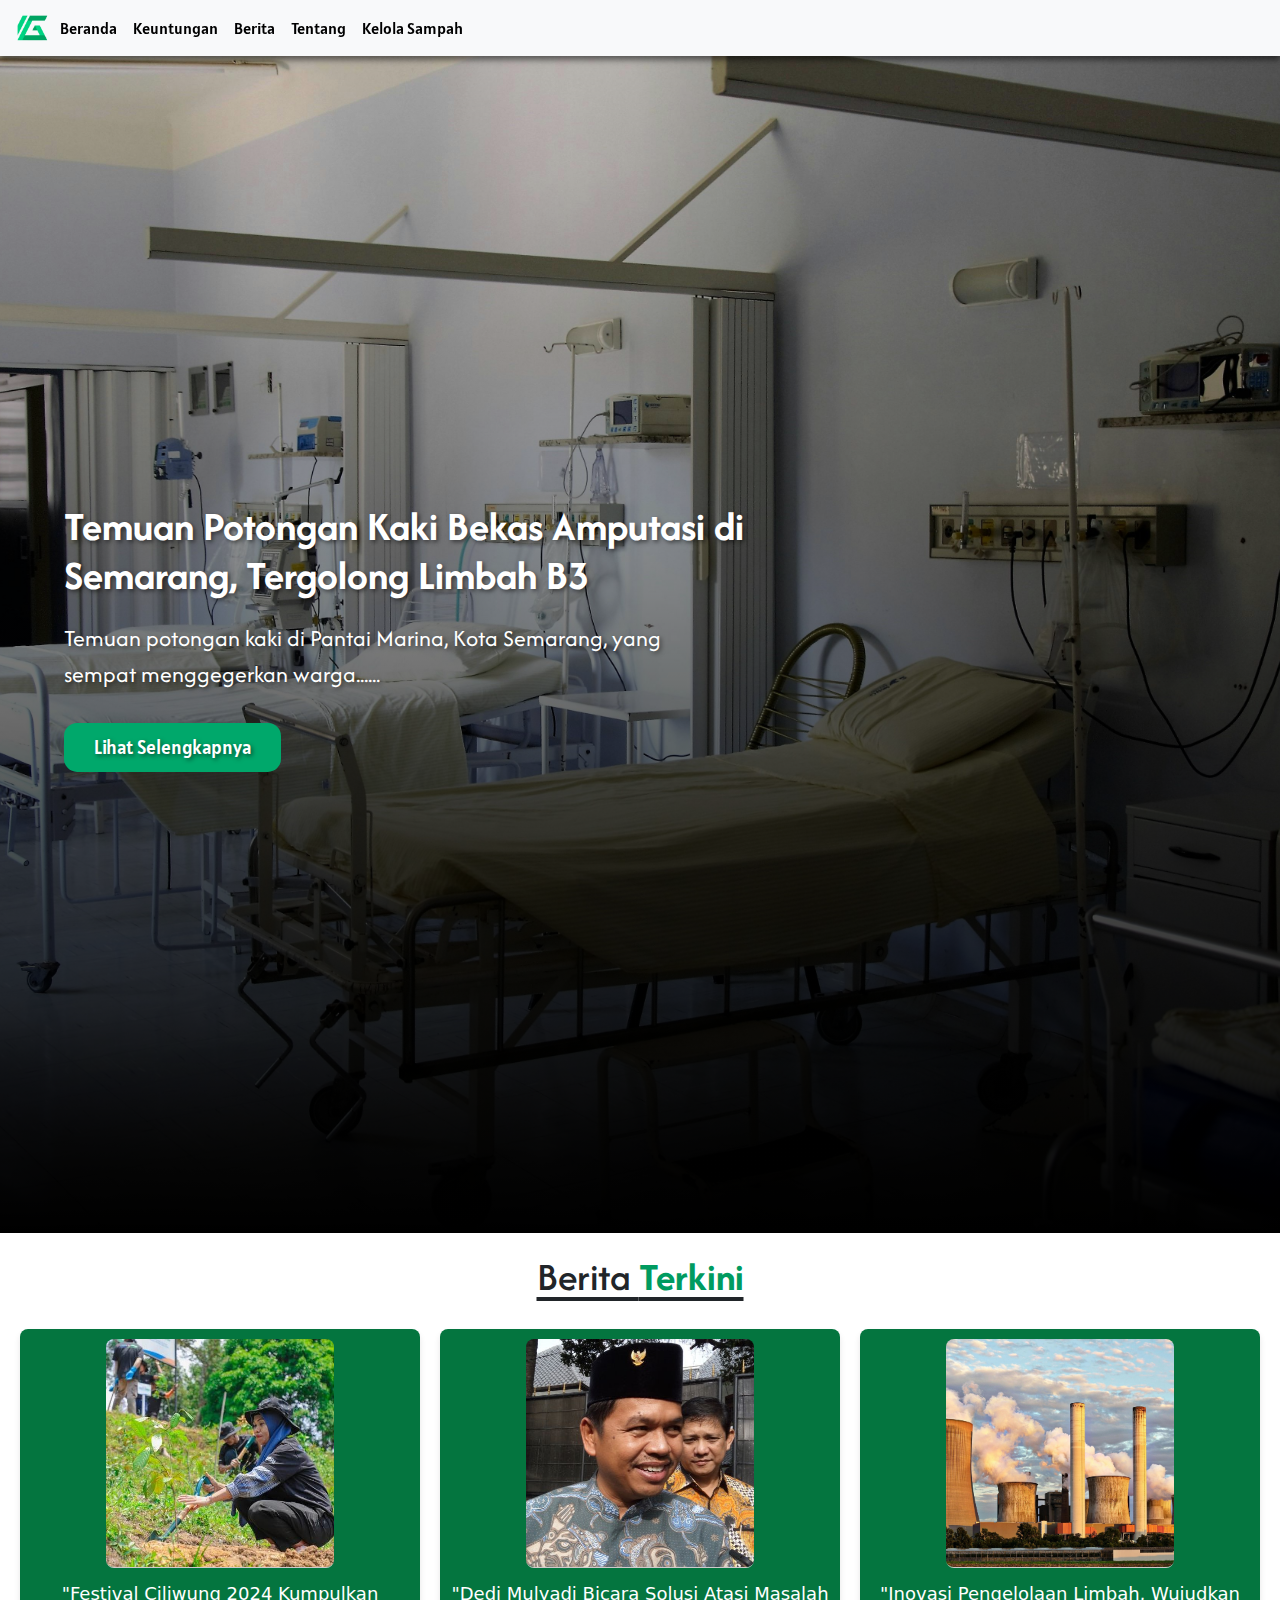
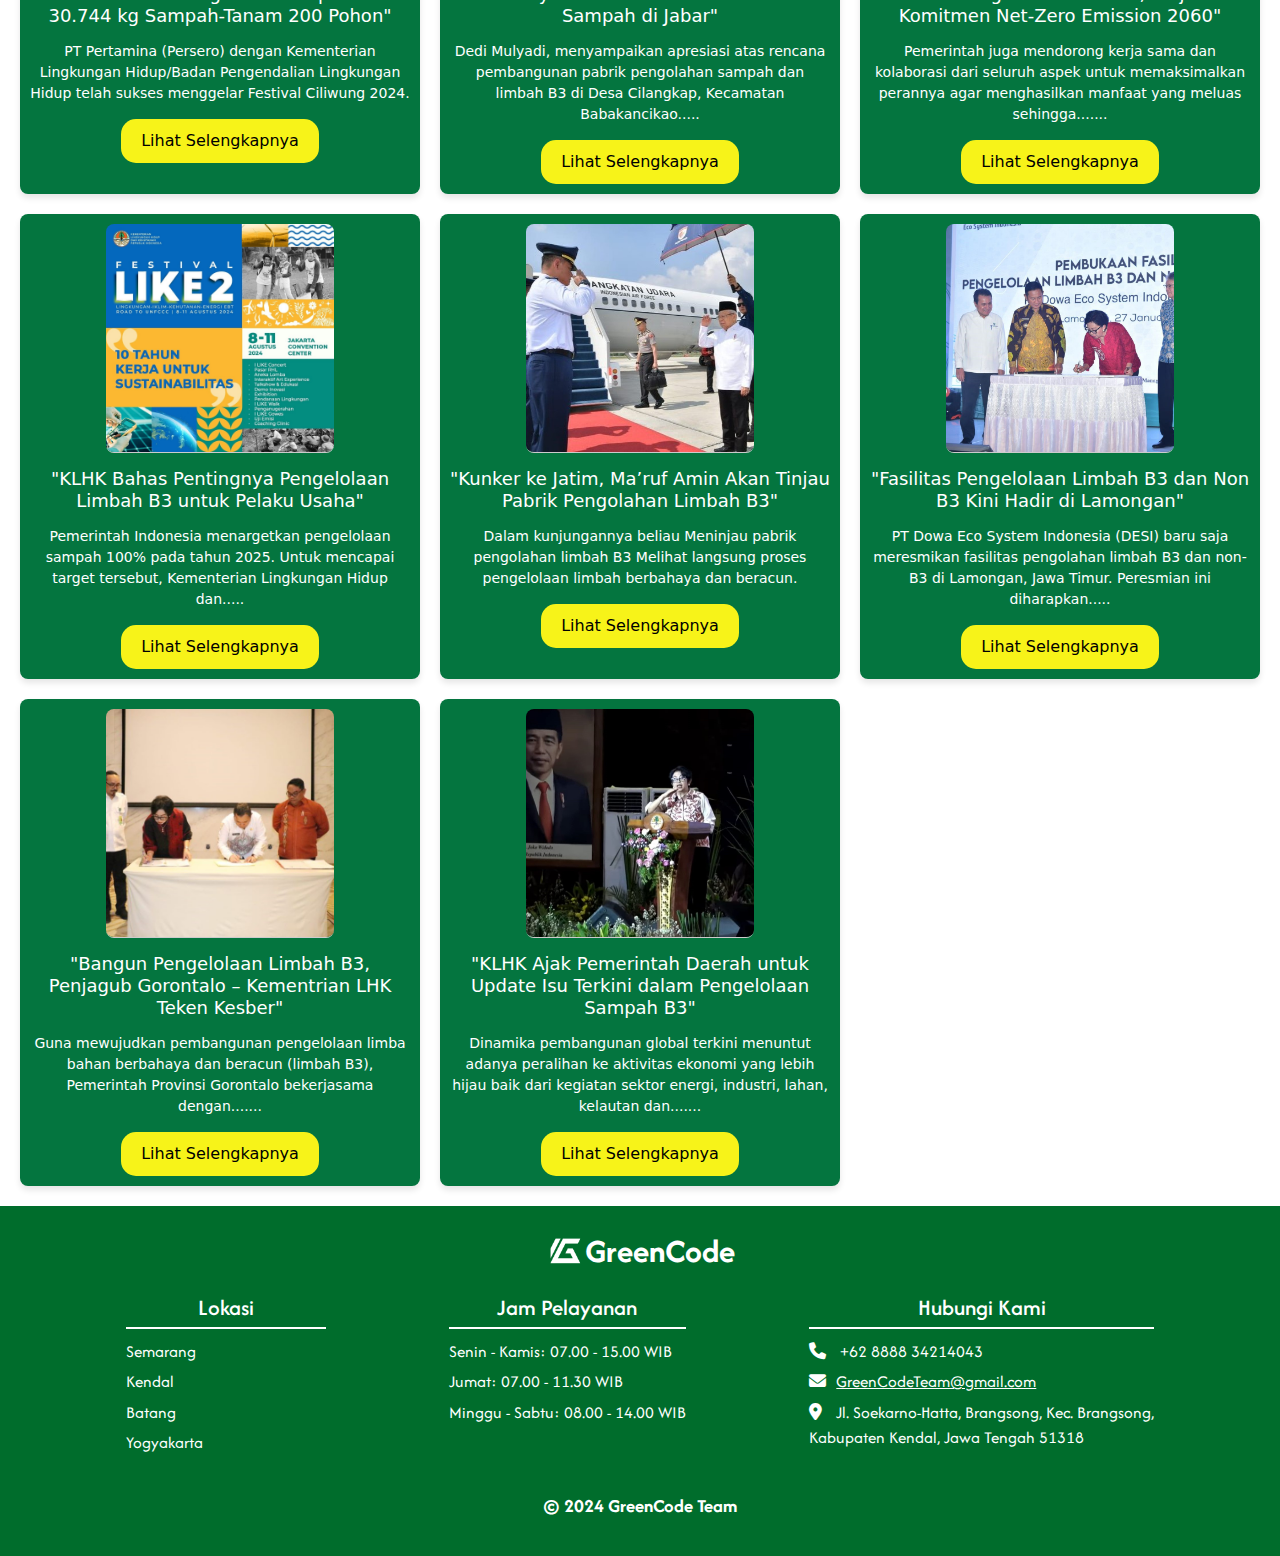
<file: berita.html>
<!DOCTYPE html>
<html lang="en">
<head>
    <meta charset="UTF-8">
    <meta name="viewport" content="width=device-width, initial-scale=1.0">

    <!--Title-->
    <title>GreenCode | Berita </title>

    <!--Connect To CSS-->
    <link rel="stylesheet" href="asset/css/style-berita.css">
    <link rel="stylesheet" href="asset/css/style.css">

    <!--setting icon footer-->
    <link rel="stylesheet" href="https://cdnjs.cloudflare.com/ajax/libs/font-awesome/6.7.2/css/all.min.css" integrity="sha512-Evv84Mr4kqVGRNSgIGL/F/aIDqQb7xQ2vcrdIwxfjThSH8CSR7PBEakCr51Ck+w+/U6swU2Im1vVX0SVk9ABhg==" crossorigin="anonymous" referrerpolicy="no-referrer" />

    <!--Boostrap-->
    <link href="https://cdn.jsdelivr.net/npm/bootstrap@5.3.3/dist/css/bootstrap.min.css" rel="stylesheet">
    <script src="https://cdn.jsdelivr.net/npm/bootstrap@5.3.3/dist/js/bootstrap.bundle.min.js"></script>

    <!--Favicon-->
    <link rel="shortcut icon" href="asset\image\img-logo\Logo.png" type="image/x-icon">
</head>

<style>
  .hero-berita{
        background-image: linear-gradient(to top, rgba(0, 0, 0, 10.0), rgba(0, 0, 0, 0)), url('asset/image/bg-image/hospital.jpg');
    }
</style>
<body>
  <!--Navbar Start-->
  <div class="main-container">
  <section id="berita" class="hero-berita">
  <nav class="navbar navbar-expand-sm bg-light navbar-dark fixed-top">
    <div class="container-fluid">
      <img src="asset\image\img-logo\Logo.png" alt="Avatar Logo" style="width:40px;" class="rounded-pill">
      <button class="navbar-toggler" type="button" data-bs-toggle="collapse" data-bs-target="#collapsibleNavbar">
        <span class="navbar-toggler-icon"></span>
      </button>
      <div class="collapse navbar-collapse" id="collapsibleNavbar">
        <ul class="navbar-nav">
          <li class="nav-item"> <!--Nav Item 1-->
            <a class="nav-link" class="scroll-link" href="index.html#beranda" Style="color: black;">Beranda</a>
          </li>
          <li class="nav-item"> <!--Nav Item 2-->
            <a class="nav-link" class="scroll-link" href="index.html#keuntungan" Style="color: black;">Keuntungan</a>
          </li>
          <li class="nav-item"> <!--Nav Item 3-->
            <a class="nav-link" href="#berita-utama"  Style="color: black;">Berita</a>
          </li>
          <li class="nav-item"> <!--Nav Item 4-->
            <a class="nav-link" href="index.html#about-section" Style="color: black;">Tentang</a>
          </li>
          <li class="nav-item"> <!--Nav Item 5-->
            <a  class="nav-link" href="kelola-sampah.html"  Style="color: black;">Kelola Sampah</a>
          </li>
        </ul>
      </div>
    </div>
  </nav>
      <!--Navbar End-->

      <!--HEAD BERITA-->
        <div class="main-container"></div>
          <div class="content-berita">
        <div data-aos="zoom-in" data-aos-duration="1000"></div>
        <h1>Temuan Potongan Kaki Bekas Amputasi di Semarang, Tergolong Limbah B3</h1>
        <p>Temuan potongan kaki di Pantai Marina, Kota Semarang, yang sempat menggegerkan warga......</p>
        <a href="https://regional.kompas.com/read/2024/07/18/145620378/temuan-potongan-kaki-bekas-amputasi-tergolong-limbah-b3-dinas-kesehatan" target="_blank" class="btn-berita">Lihat Selengkapnya</a>
      </div>  
    </div>                  
          </div>
        </div>
      </div>
    </div>
        </section>

        <section id="berita-utama">
          <div class="main-container">
          <header>
            <div data-aos="fade-down" data-aos-duration="1000">
            <h1>Berita <span class="highlight">Terkini</span></h1>
            </div>
          </header>
          <main class="news-container">
            <!-- BERITA 1 -->
            <div class="news-item">
              <img src="asset\image\img-berita\berita1.jpg" alt="Festival Ciliwung 2024">
              <h2>"Festival Ciliwung 2024 Kumpulkan 30.744 kg Sampah-Tanam 200 Pohon"</h2>
              <p>PT Pertamina (Persero) dengan Kementerian Lingkungan Hidup/Badan Pengendalian Lingkungan Hidup telah sukses menggelar Festival Ciliwung 2024.</p>
              <button style="border-radius: 15px;"  onclick="redirect('https://news.detik.com/berita/d-7696213/festival-ciliwung-2024-kumpulkan-30-744-kg-sampah-tanam-200-pohon')">Lihat Selengkapnya</button>
              <script>
                function redirect(url) {
                  window.open(url, '_blank'); // Membuka URL di tab baru
                }
              </script>
            </div>
            <!-- BERITA 2 -->
            <div class="news-item">
              <img src="asset\image\img-berita\berita2.jpg" alt="Dedi Mulyadi"> <!--GAMBAR BERITA-->
              <h2>"Dedi Mulyadi Bicara Solusi Atasi Masalah Sampah di Jabar"</h2> <!--JUDUL BERITA-->
              <p>Dedi Mulyadi, menyampaikan apresiasi atas rencana pembangunan pabrik pengolahan sampah dan limbah B3 di Desa Cilangkap, Kecamatan Babakancikao.....</p> <!--PENJELASAN BERITA-->
              <button style="border-radius: 15px;" onclick="redirect('https://www.detik.com/jabar/pilkada/d-7566871/dedi-mulyadi-bicara-solusi-atasi-masalah-sampah-di-jabar')">Lihat Selengkapnya</button> 
              <script>
                function redirect(url) {
                  window.open(url, '_blank'); // Membuka URL di tab baru
                }
              </script>
            </div>
            <!-- BERITA 3 -->
            <div class="news-item">
              <img src="asset\image\img-berita\berita3-persegi.jpg" alt="Inovasi Pengelolaan Limbah"> <!--GAMBAR BERITA-->
              <h2>"Inovasi Pengelolaan Limbah, Wujudkan Komitmen Net-Zero Emission 2060"</h2> <!--JUDUL BERTA-->
              <p>Pemerintah juga mendorong kerja sama dan kolaborasi dari seluruh aspek untuk memaksimalkan perannya agar menghasilkan manfaat yang meluas sehingga.......</p> <!--PENJELASAN BERITA-->
              <button style="border-radius: 15px;"  onclick="redirect('https://news.detik.com/berita/d-7494566/inovasi-pengelolaan-limbah-wujudkan-komitmen-net-zero-emission-2060')">Lihat Selengkapnya</button>
              <script>
                function redirect(url) {
                  window.open(url, '_blank'); // Membuka URL di tab baru
                }
              </script>
            </div>
            <!-- BERITA 4 -->
            <div class="news-item">
              <img src="asset\image\img-berita\berita4.jpg" alt="Festival Like 2"> <!--GAMBAR BERITA-->
              <h2>"KLHK Bahas Pentingnya Pengelolaan Limbah B3 untuk Pelaku Usaha"</h2> <!--JUDUL BERITA-->
              <p>Pemerintah Indonesia menargetkan pengelolaan sampah 100% pada tahun 2025. Untuk mencapai target tersebut, Kementerian Lingkungan Hidup dan.....</p> <!--PENJELASAN BERITA-->
              <button style="border-radius: 15px;"  onclick="redirect('https://news.detik.com/berita/d-7474560/klhk-bahas-pentingnya-pengelolaan-limbah-b3-untuk-pelaku-usaha')">Lihat Selengkapnya</button>
              <script>
                function redirect(url) {
                  window.open(url, '_blank'); // Membuka URL di tab baru
                }
              </script>
            </div>
            <!-- BERITA 5 -->
            <div class="news-item">
              <img src="asset\image\img-berita\berita5.jpeg" alt="Kunjungan Ma'ruf Amin"> <!--GAMBAR BERITA-->
              <h2>"Kunker ke Jatim, Ma’ruf Amin Akan Tinjau Pabrik Pengolahan Limbah B3"</h2> <!--GAMBAR BERITA-->
              <p>Dalam kunjungannya beliau Meninjau pabrik pengolahan limbah B3 Melihat langsung proses pengelolaan limbah berbahaya dan beracun.</p> <!--PENJELASAN BERITA-->
              <button style="border-radius: 15px;"  onclick="redirect('https://news.detik.com/berita/d-7410897/kunker-ke-jatim-maruf-amin-akan-tinjau-pabrik-pengolahan-limbah-b3')">Lihat Selengkapnya</button>
              <script>
                function redirect(url) {
                  window.open(url, '_blank'); // Membuka URL di tab baru
                }
              </script>
            </div>
            <!-- BERITA 6 -->
            <div class="news-item">
              <img src="asset\image\img-berita\berita6.jpg" alt="Fasilitas Pengelolaan Limbah"> <!--GAMBAR BERITA-->
              <h2>"Fasilitas Pengelolaan Limbah B3 dan Non B3 Kini Hadir di Lamongan"</h2> <!--JUDUL-->
              <p>PT Dowa Eco System Indonesia (DESI) baru saja meresmikan fasilitas pengolahan limbah B3 dan non-B3 di Lamongan, Jawa Timur. Peresmian ini diharapkan.....</p> <!--PENJELASAN BERITA-->
              <button style="border-radius: 15px;"  onclick="redirect('https://money.kompas.com/read/2023/01/27/211434426/fasilitas-pengelolaan-limbah-b3-dan-non-b3-kini-hadir-di-lamongan')">Lihat Selengkapnya</button>
              <script>
                function redirect(url) {
                  window.open(url, '_blank'); // Membuka URL di tab baru
                }
              </script>
            </div>
             <!-- BERITA 7 -->
             <div class="news-item">
              <img src="asset\image\img-berita\berita7.jpg" alt="Kunjungan Ma'ruf Amin"> <!--GAMBAR BERITA-->
              <h2>"Bangun Pengelolaan Limbah B3, Penjagub Gorontalo – Kementrian LHK Teken Kesber"</h2> <!--GAMBAR BERITA-->
              <p>Guna mewujudkan pembangunan pengelolaan limba bahan berbahaya dan beracun (limbah B3), Pemerintah Provinsi Gorontalo bekerjasama dengan.......</p> <!--PENJELASAN BERITA-->
              <button style="border-radius: 15px;"  onclick="redirect('https://berita.gorontaloprov.go.id/2023/10/12/bangun-pengelolaan-limbah-b3-penjagub-gorontalo-kementrian-lhk-teken-kesber/')">Lihat Selengkapnya</button>
              <script>
                function redirect(url) {
                  window.open(url, '_blank'); // Membuka URL di tab baru
                }
              </script>
            </div>
            <!-- BERITA 8 -->
             <div class="news-item">
              <img src="asset\image\img-berita\berita8.jpg" alt="Kunjungan Ma'ruf Amin"> <!--GAMBAR BERITA-->
              <h2>"KLHK Ajak Pemerintah Daerah untuk Update Isu Terkini dalam Pengelolaan Sampah B3"</h2> <!--GAMBAR BERITA-->
              <p>Dinamika pembangunan global terkini menuntut adanya peralihan ke aktivitas ekonomi yang lebih hijau baik dari kegiatan sektor energi, industri, lahan, kelautan dan.......</p> <!--PENJELASAN BERITA-->
              <button style="border-radius: 15px;"  onclick="redirect('https://ppid.menlhk.go.id/berita/infografis/7784/klhk-ajak-pemerintah-daerah-dan-dunia-usaha-untuk-update-isu-terkini-dalam-pengelolaan-sampah-limbah-dan-b3')">Lihat Selengkapnya</button>
              <script>
                function redirect(url) {
                  window.open(url, '_blank'); // Membuka URL di tab baru
                }
              </script>
            </div>
          </main>
        </div>
        </section>


<!------------SECTION Footer-------------->
<section id="footer">
<div class="main-container">
  
  <footer class="footer">
    <!--LOGO DAN NAME TAG footer-->
    <div data-aos="fade-down" data-aos-duration="1000">
      <div class="logo-container">
        <img src="asset\image\img-logo\logo-putih.png" alt="Avatar Logo" style="width:40px;" class="rounded-pill">
        <span class="logo-text">GreenCode</span>
      </div>
    </div>
    <!--INFO CONTACT-->
    <div class="footer-content">
      <div data-aos="fade-right" data-aos-duration="1000">
      <div class="footer-section location">
        <h3 class="judul-footer">Lokasi</h3>
        <ul>
          <li>Semarang</li>
          <li>Kendal</li>
          <li>Batang</li>
          <li>Yogyakarta</li>
        </ul>
      </div>
    </div>

    <div data-aos="fade-up" data-aos-duration="1000">
      <div class="footer-section hours">
        <h3>Jam Pelayanan</h3>
        <ul>
          <li>Senin - Kamis: 07.00 - 15.00 WIB</li>
          <li>Jumat: 07.00 - 11.30 WIB</li>
          <li>Minggu - Sabtu: 08.00 - 14.00 WIB</li>
        </ul>
      </div>
    </div>

    <div data-aos="fade-left" data-aos-duration="1000">
      <div class="footer-section contact">
        <h3>Hubungi Kami</h3>
        <ul>
          <li><i class="fas fa-phone"></i> +62 8888 34214043</li>
          <li> <a href="mailto:nabilapipp@gmail.com" style="color: white;"><i class="fas fa-envelope"></i>GreenCodeTeam@gmail.com</a></li>
          <li><i class="fas fa-map-marker-alt"></i> Jl. Soekarno-Hatta, Brangsong, Kec. Brangsong,<br> Kabupaten Kendal, Jawa Tengah 51318</li>
        </ul>
      </div>
    </div>
    </div>

    <div class="footer-bottom" >
      <p >&copy; 2024 GreenCode Team</p> <!--COPYRIGHT ITEM-->
    </div>
    </div>

  </footer>
</div>
</section>


      <!--AOS Script-->


</body>
</html>
</file>
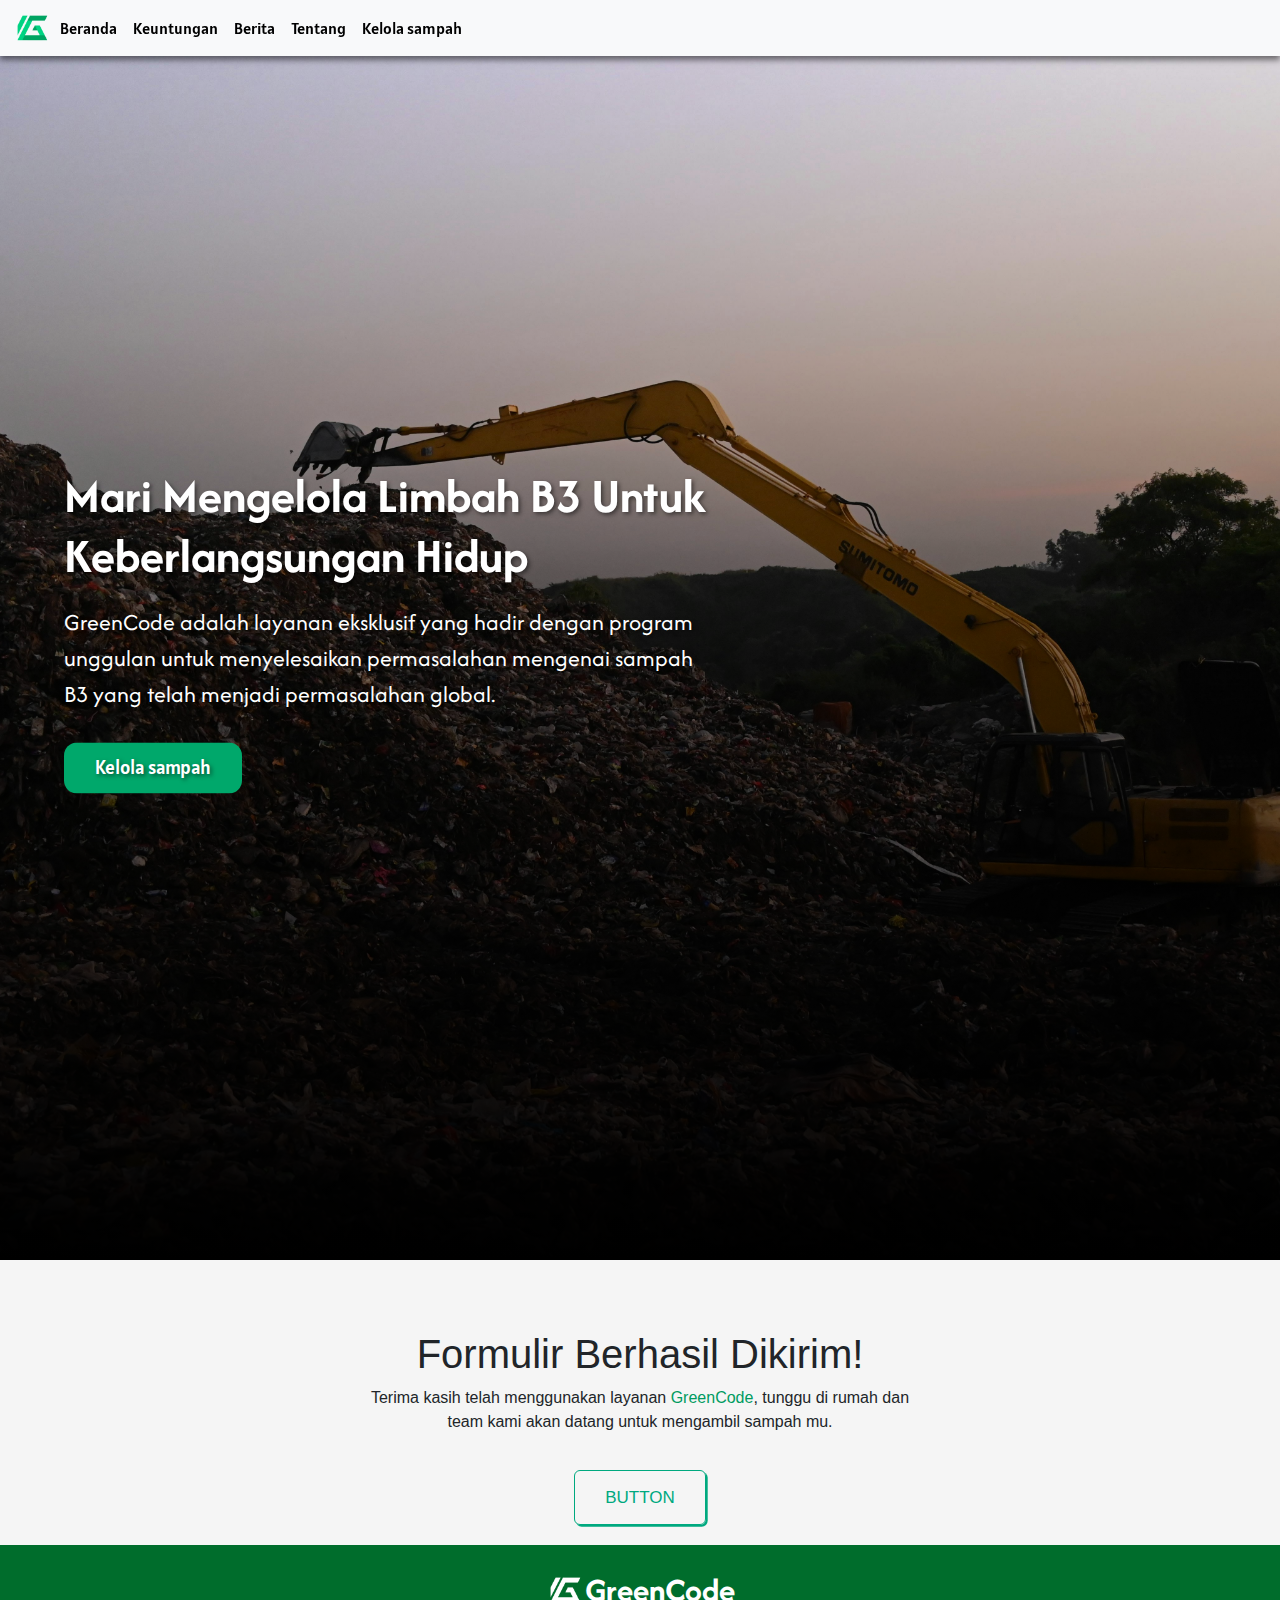
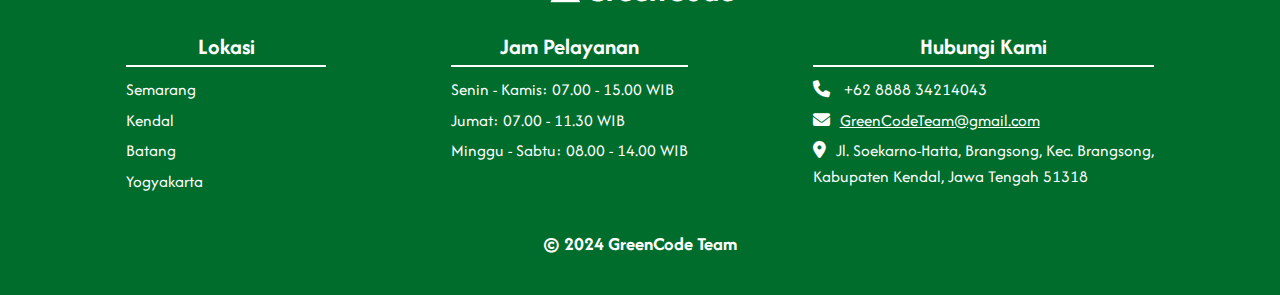
<file: kelola-sampah-berhasil.html>
<!DOCTYPE html>
<html lang="en">
<head>
    <meta charset="UTF-8">
    <meta name="viewport" content="width=device-width, initial-scale=1.0">
   
        <!--Boostrap-->
        <link href="https://cdn.jsdelivr.net/npm/bootstrap@5.3.3/dist/css/bootstrap.min.css" rel="stylesheet">
        <script src="https://cdn.jsdelivr.net/npm/bootstrap@5.3.3/dist/js/bootstrap.bundle.min.js"></script>

        <link href="https://cdn.jsdelivr.net/npm/bootstrap@5.3.3/dist/css/bootstrap.min.css" rel="stylesheet">
        <script src="https://cdn.jsdelivr.net/npm/bootstrap@5.3.3/dist/js/bootstrap.bundle.min.js"></script>

    <!--Title-->    
    <title>GreenCode | Form Accept</title>

    <!--Connect To Css-->
    <link rel="stylesheet" href="asset/css/style-form.css">
    <link rel="stylesheet" href="asset/css/style.css">

    <!--setting icon footer-->
    <link rel="stylesheet" href="https://cdnjs.cloudflare.com/ajax/libs/font-awesome/6.7.2/css/all.min.css" integrity="sha512-Evv84Mr4kqVGRNSgIGL/F/aIDqQb7xQ2vcrdIwxfjThSH8CSR7PBEakCr51Ck+w+/U6swU2Im1vVX0SVk9ABhg==" crossorigin="anonymous" referrerpolicy="no-referrer" />
    
    <!--Favicon-->
    <link rel="shortcut icon" href="asset\image\img-logo\Logo.png" type="image/x-icon">
    
</head>

<!--Style-->
<style>
    .hero{
        background-image: linear-gradient(to top, rgba(0, 0, 0, 10.0), rgba(0, 0, 0, 0)), url('asset/image/bg-image/bg-form.jpg');
    }
    .fixed-top{
      position:fixed;top:0;right:0;left:0;z-index:1030
      }
      .accept {
        padding: 20px;
        padding-top: 70px;
      }
      .btn-acc {
 --color: #00A97F;
 --color2: rgb(10, 25, 30);
 padding: 0.8em 1.75em;
 background-color: transparent;
 border-radius: 6px;
 border: .3px solid var(--color);
 transition: .5s;
 position: relative;
 overflow: hidden;
 cursor: pointer;
 z-index: 1;
 font-weight: 300;
 font-size: 17px;
 font-family: 'Roboto', 'Segoe UI', sans-serif;
 text-transform: uppercase;
 color: var(--color);
}

.btn-acc::after, .btn-acc::before {
 content: '';
 display: block;
 height: 100%;
 width: 100%;
 transform: skew(90deg) translate(-50%, -50%);
 position: absolute;
 inset: 50%;
 left: 25%;
 z-index: -1;
 transition: .5s ease-out;
 background-color: var(--color);
}

.btn-acc::before {
 top: -50%;
 left: -25%;
 transform: skew(90deg) rotate(180deg) translate(-50%, -50%);
}

.btn-acc:hover::before {
 transform: skew(45deg) rotate(180deg) translate(-50%, -50%);
}

.btn-acc:hover::after {
 transform: skew(45deg) translate(-50%, -50%);
}

.btn-acc:hover {
 color: var(--color2);
}

.btn-acc:active {
 filter: brightness(.7);
 transform: scale(.98);
}
</style>

<body>
<div class="main-container">
    <div class="hero">
            <nav class="navbar navbar-expand-sm bg-light navbar-dark fixed-top">
                <div class="container-fluid">
                    <img src="asset\image\img-logo\Logo.png" alt="Avatar Logo" style="width:40px;" class="rounded-pill"> <!--Logo`-->
                    <button class="navbar-toggler" type="button" data-bs-toggle="collapse" data-bs-target="#collapsibleNavbar">
                        <span class="navbar-toggler-icon"></span>
                      </button>
                    <div class="collapse navbar-collapse" id="collapsibleNavbar">
                    <ul class="navbar-nav">
                        <li class="nav-item">
                        <a class="nav-link" href="index.html#beranda" class="scroll-link"  Style="color: black;">Beranda</a>
                        </li>
                        <li class="nav-item">
                            <a class="nav-link" href="index.html#keuntungan" class="scroll-link" Style="color: black;">Keuntungan</a>
                            </li>
                            <li class="nav-item">
                                <a class="nav-link" href="berita.html" Style="color: black;" >Berita</a>
                                </li>
                        <li class="nav-item">
                        <a class="nav-link" href="index.html#about-section"Style="color: black;">Tentang</a>
                        </li>
                        <li class="nav-item">
                        <a class="nav-link" href="kelola-sampah.html#form" class="scroll-link" Style="color: black;">Kelola sampah</a>
                        </li>    
                    </ul>
                    </div>
                </div>
                        </nav>
                        
                        <div class="content">
                            <h1>Mari Mengelola Limbah B3 Untuk Keberlangsungan Hidup</h1>
                                    <p>GreenCode adalah layanan eksklusif yang hadir dengan program unggulan untuk menyelesaikan permasalahan mengenai sampah B3 yang telah menjadi permasalahan global.</p>
                            <a href="kelola-sampah.html#form" class="btn ">Kelola sampah</a>
                        </div>
        </div>

        <section id="caution">
            <center>
              <div data-aos="zoom-in" data-aos-duration="1000">
              <div class="accept">
                <h1>Formulir Berhasil Dikirim!</h1>
                <p>Terima kasih telah menggunakan layanan <span style="color: #009B60;">GreenCode</span>, tunggu di rumah dan 
                  <br>team kami akan datang untuk mengambil sampah mu.</p>
                <div class="button-acc">
                  <button class="btn-acc" onclick="window.location.href='index.html'"> Button </button>

              </div>
            </div>
            </center>
          </div>
        </section>
      </div>
      

    <!------------SECTION Footer-------------->
<section id="footer">
  <div class="main-container">
  <footer class="footer">

    <div data-aos="fade-down" data-aos-duration="1000">
    <div class="logo-container">
      <img src="asset\image\img-logo\logo-putih.png" alt="Avatar Logo" style="width:40px;" class="rounded-pill">
      <span class="logo-text">GreenCode</span>
    </div>
  </div>
    <div class="footer-content">
      <div data-aos="fade-right" data-aos-duration="1000">
      <div class="footer-section location">
        <h3 class="judul-footer">Lokasi</h3>
        <ul>
          <li>Semarang</li>
          <li>Kendal</li>
          <li>Batang</li>
          <li>Yogyakarta</li>
        </ul>
      </div>
    </div>
    <div data-aos="fade-up" data-aos-duration="1000">
      <div class="footer-section hours">
        <h3>Jam Pelayanan</h3>
        <ul>
          <li>Senin - Kamis: 07.00 - 15.00 WIB</li>
          <li>Jumat: 07.00 - 11.30 WIB</li>
          <li>Minggu - Sabtu: 08.00 - 14.00 WIB</li>
        </ul>
      </div>
    </div>
    <div data-aos="fade-left" data-aos-duration="1000">
      <div class="footer-section contact">
        <h3>Hubungi Kami</h3>
        <ul>
          <li><i class="fas fa-phone"></i> +62 8888 34214043</li>
          <li> <a href="mailto:nabilapipp@gmail.com" style="color: white;"><i class="fas fa-envelope"></i>GreenCodeTeam@gmail.com</a></li>
          <li><i class="fas fa-map-marker-alt"></i>Jl. Soekarno-Hatta, Brangsong, Kec. Brangsong,<br> Kabupaten Kendal, Jawa Tengah 51318</li>
        </ul>
      </div>
    </div>
    </div>
    <div class="footer-bottom" >
      <p >&copy; 2024 GreenCode Team</p>
    </div>
    </div>
  </div>
  </footer>

    <script src="asset/js/script.js"></script>

    <!--AOS Script-->

</body>
</html>
</file>
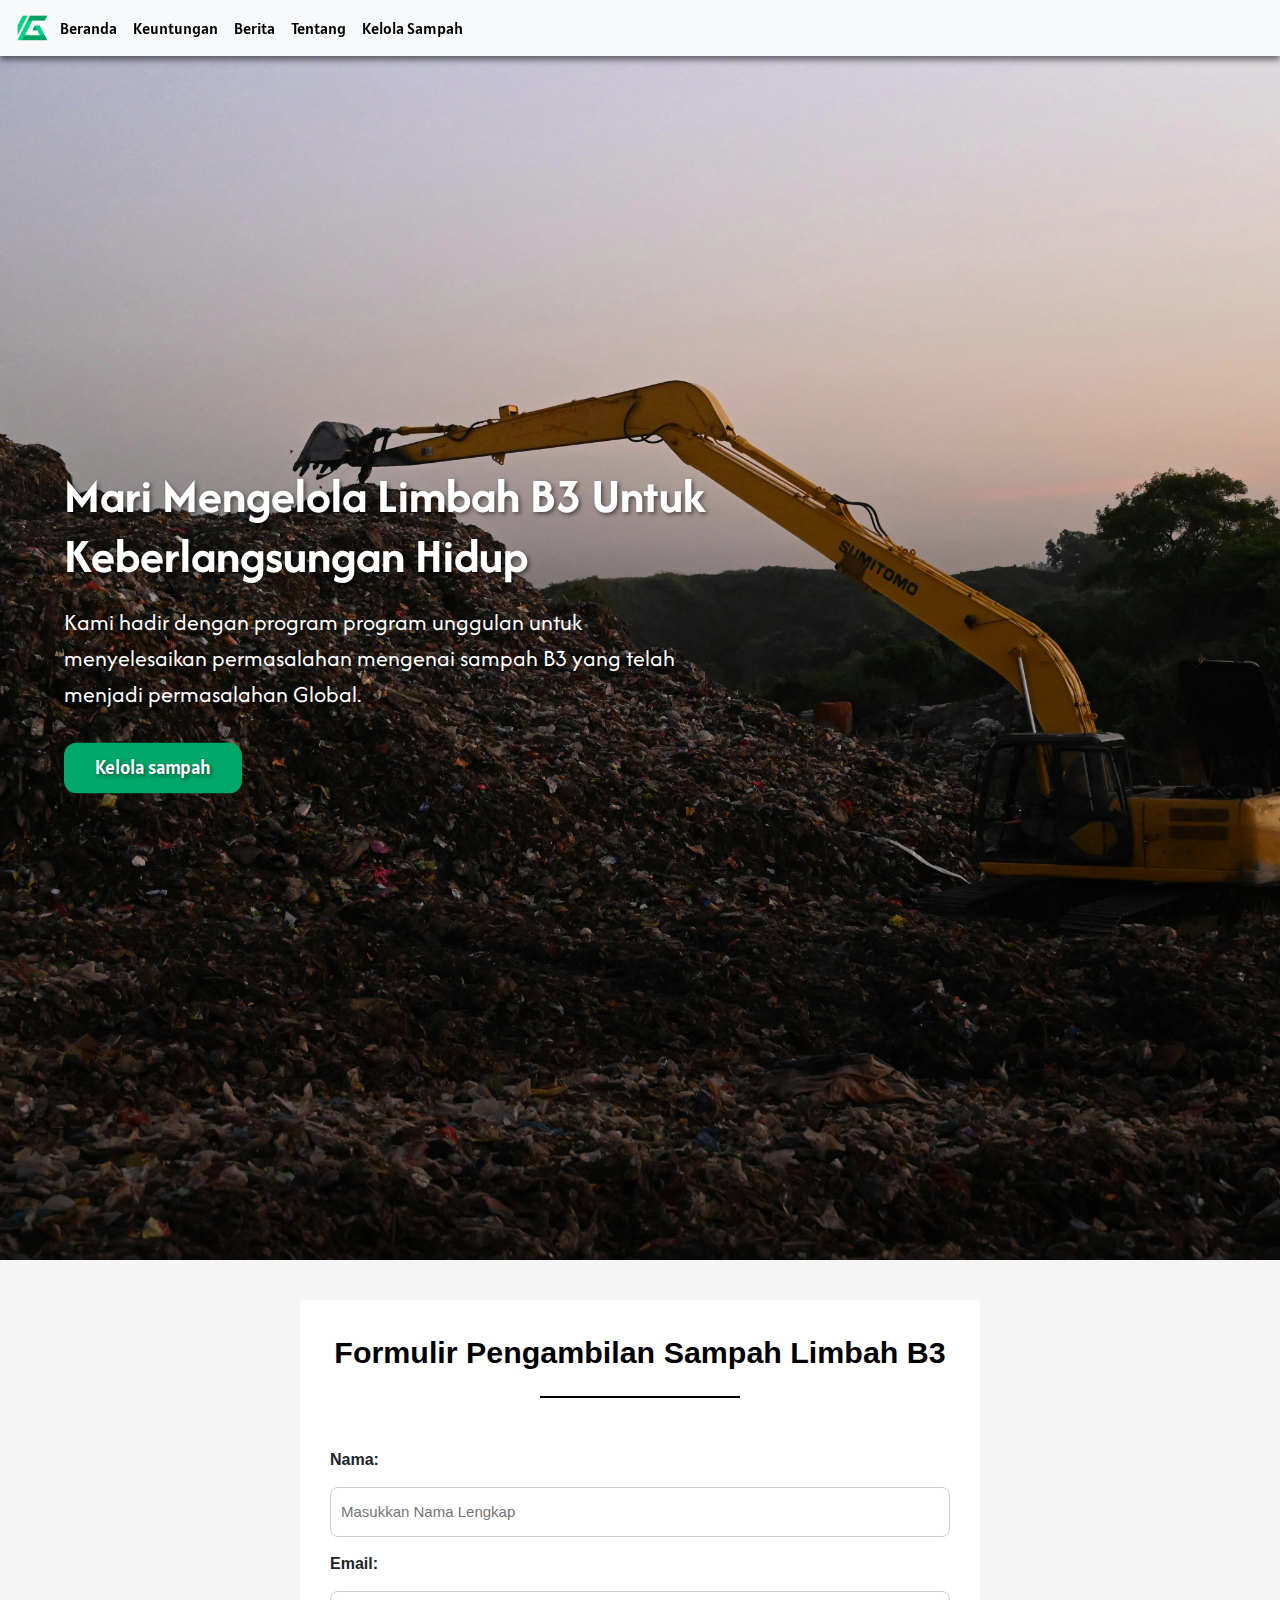
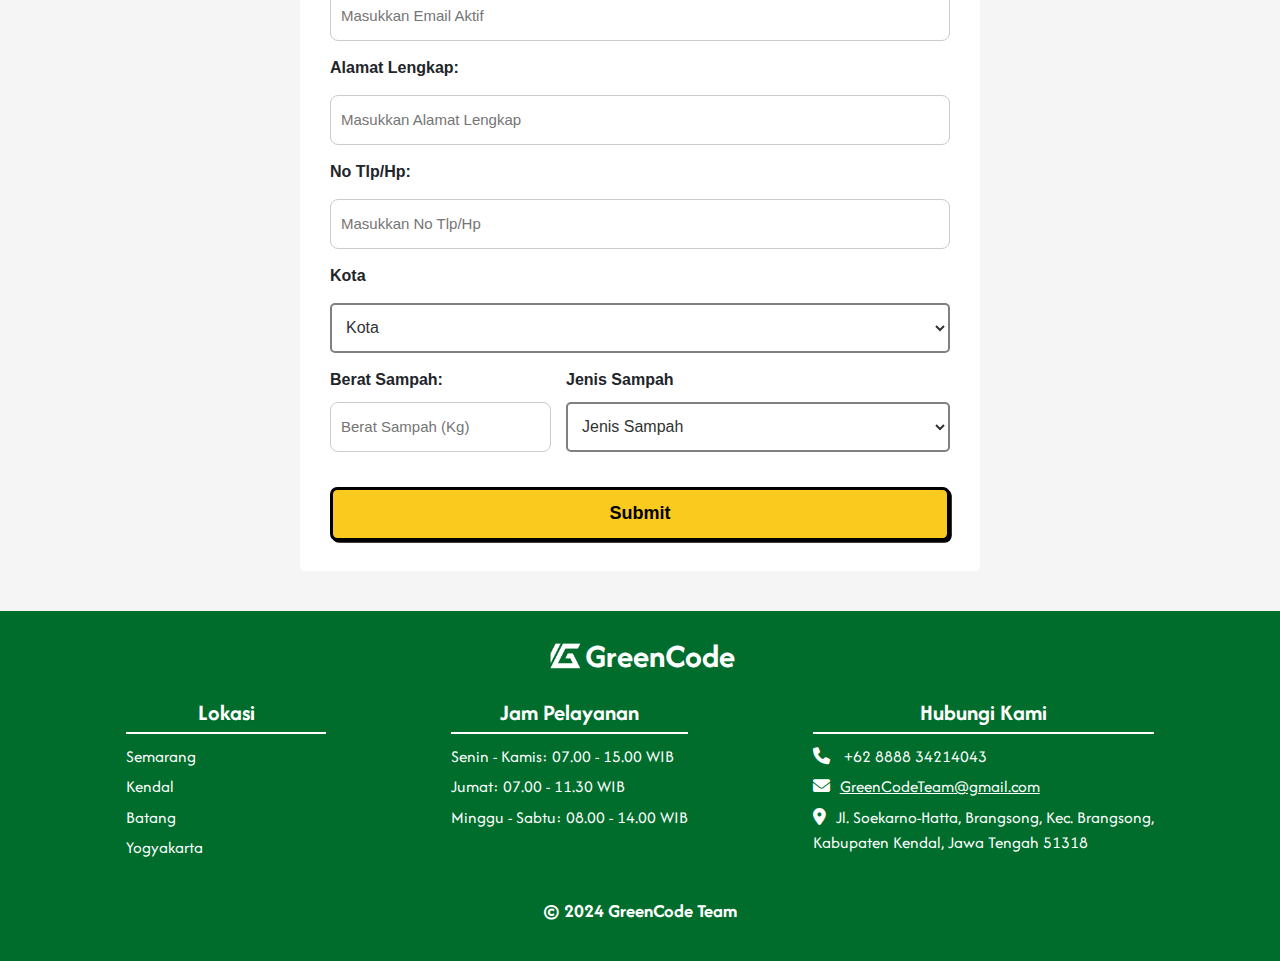
<file: kelola-sampah.html>
<!DOCTYPE html>
<html lang="en">
<head>
    <meta charset="UTF-8">
    <meta name="viewport" content="width=device-width, initial-scale=1.0">
   
        <!--Boostrap-->
        <link href="https://cdn.jsdelivr.net/npm/bootstrap@5.3.3/dist/css/bootstrap.min.css" rel="stylesheet">
        <script src="https://cdn.jsdelivr.net/npm/bootstrap@5.3.3/dist/js/bootstrap.bundle.min.js"></script>

        <link href="https://cdn.jsdelivr.net/npm/bootstrap@5.3.3/dist/css/bootstrap.min.css" rel="stylesheet">
        <script src="https://cdn.jsdelivr.net/npm/bootstrap@5.3.3/dist/js/bootstrap.bundle.min.js"></script>

    <title>GreenCode | Form</title>

    <!--Connect To Css-->
    <link rel="stylesheet" href="asset/css/style-form.css">
    <link rel="stylesheet" href="asset/css/style.css">

    <!--setting icon footer-->
    <link rel="stylesheet" href="https://cdnjs.cloudflare.com/ajax/libs/font-awesome/6.7.2/css/all.min.css" integrity="sha512-Evv84Mr4kqVGRNSgIGL/F/aIDqQb7xQ2vcrdIwxfjThSH8CSR7PBEakCr51Ck+w+/U6swU2Im1vVX0SVk9ABhg==" crossorigin="anonymous" referrerpolicy="no-referrer" />
    

    <!--Favicon-->
    <link rel="shortcut icon" href="asset\image\img-logo\Logo.png" type="image/x-icon">
    
</head>

<!--Style-->
<style>
    .hero{
        background-image: linear-gradient(to top, rgba(0, 0, 0, 0.5), rgba(0, 0, 0, 0)), url('asset/image/bg-image/bg-form.jpg');
    }
    .fixed-top{
      position:fixed;top:0;right:0;left:0;z-index:1030
      }
</style>

<body>  
  <div class="main-container">
    <div class="hero">
            <nav class="navbar navbar-expand-sm bg-light navbar-dark fixed-top">
                <div class="container-fluid">
                    <img src="asset\image\img-logo\Logo.png" alt="Avatar Logo" style="width:40px;" class="rounded-pill"> <!--Logo`-->
                    <button class="navbar-toggler" type="button" data-bs-toggle="collapse" data-bs-target="#collapsibleNavbar">
                        <span class="navbar-toggler-icon"></span>
                      </button>
                    <div class="collapse navbar-collapse" id="collapsibleNavbar">
                    <ul class="navbar-nav">
                        <li class="nav-item">
                        <a class="nav-link" href="index.html#beranda" class="scroll-link"  Style="color: black;">Beranda</a>
                        </li>
                        <li class="nav-item">
                            <a class="nav-link" href="index.html#keuntungan" class="scroll-link" Style="color: black;">Keuntungan</a>
                            </li>
                            <li class="nav-item">
                                <a class="nav-link" href="berita.html" Style="color: black;" >Berita</a>
                                </li>
                        <li class="nav-item">
                        <a class="nav-link" href="index.html#about-section"Style="color: black;">Tentang</a>
                        </li>
                        <li class="nav-item">
                        <a class="nav-link" href="#form" class="scroll-link" Style="color: black;">Kelola Sampah</a>
                        </li>    
                    </ul>
                    </div>
                </div>
                        </nav>
                        
                        <div class="content">
                          <div data-aos="zoom-in" data-aos-duration="1000">
                            <h1>Mari Mengelola Limbah B3 Untuk Keberlangsungan Hidup</h1>
                                    <p>Kami hadir dengan program program unggulan untuk menyelesaikan permasalahan mengenai sampah B3 yang telah menjadi permasalahan Global.</p>
                            <a href="#form" class="btn ">Kelola sampah</a>
                          </div>
                        </div>
        </div>

        <div class="container-test">

          <!-- From Uiverse.io by Spacious74 --> 
      <!-- Section FORM -->
      <section id="form">
        <div class="form">
      <div class="login">
        <div class="hader">
          <p class="top" style="padding-top: px;">Formulir Pengambilan Sampah Limbah B3</p>
        </div>
        <form action="function\index.php" method="POST">
      
          <!-- Nama Lengkap -->
          <label for="nama" style="font-weight: bold;">Nama: </label>
          <input name="nama" type="text" placeholder="Masukkan Nama Lengkap" required>
      
          <!-- Email Aktif -->
          <label for="email" style="font-weight: bold;">Email: </label>
          <input name="email" type="email" placeholder="Masukkan Email Aktif" required>
          
          <!-- Alamat Lengkap -->
          <label for="alamat" style="font-weight: bold;">Alamat Lengkap: </label>
          <input name="alamat" type="text" placeholder="Masukkan Alamat Lengkap" required>
          
          <!-- No Telp -->
          <label for="telepon" style="font-weight: bold;">No Tlp/Hp: </label>
          <input name="telepon" type="tel" placeholder="Masukkan No Tlp/Hp" required>
          
          <!-- Input Kota -->
          <label for="kota" style="font-weight: bold;">Kota</label>
          <select id="kota" name="kota">
            <option value="" disabled selected>Kota</option>
            <option value="kendal">Kendal</option>
            <option value="semarang">Semarang</option>
            <option value="batang">Batang</option>
            <option value="yogyakarta">YogyakartBa</option>
          </select>
      
          
           <div class="trash"> <!-- Class Berat Sampah  & Jenis Sampah -->
            <div class="berat-sampah"> 
              <!-- Berat Sampah -->
              <label for="berat" style="font-weight: bold;  margin-bottom: 10px;">Berat Sampah: </label>
              <input name="berat" type="number" min="0" step="0.1" placeholder="Berat Sampah (Kg)" required> 
            </div>
      
            <div class="jenis-sampah">
              <!-- Jenis Sampah  -->
              <label for="jenis" style="font-weight: bold; margin-bottom: 10px;">Jenis Sampah</label>
              <select id="jenis" name="jenis">
                  <option value="" disabled selected>Jenis Sampah</option>
                  <option value="rumah-tangga">Sampah (B3) Rumah Tangga</option>
                  <option value="industri">Sampah (B3) Industri</option>
                  <option value="pertanian">Sampah (B3) Pertanian</option>
                  <option value="medis">Sampah (B3) Medis dan Kesehatan</option>
                  <option value="elektronik">Sampah (B3) Elektronik (E-Waste)</option>
              </select>
          </div>
       
           </div>
      
          <button type="submit">Submit</button>
        </form>
      </div>
      </div>
      </section>
      </div>
      
        </div>
  

    <!------------SECTION Footer-------------->
<section id="footer">
  <div class="main-container">
  <footer class="footer">
    <div data-aos="fade-down" data-aos-duration="1000">
    <div class="logo-container">
      <img src="asset\image\img-logo\logo-putih.png" alt="Avatar Logo" style="width:40px;" class="rounded-pill">
      <span class="logo-text">GreenCode</span>
    </div>
  </div>
    <div class="footer-content">
      <div data-aos="fade-right" data-aos-duration="1000">
      <div class="footer-section location">
        <h3 class="judul-footer">Lokasi</h3>
        <ul>
          <li>Semarang</li>
          <li>Kendal</li>
          <li>Batang</li>
          <li>Yogyakarta</li>
        </ul>
      </div>
    </div>
    <div data-aos="fade-up" data-aos-duration="1000">
      <div class="footer-section hours">
        <h3>Jam Pelayanan</h3>
        <ul>
          <li>Senin - Kamis: 07.00 - 15.00 WIB</li>
          <li>Jumat: 07.00 - 11.30 WIB</li>
          <li>Minggu - Sabtu: 08.00 - 14.00 WIB</li>
        </ul>
      </div>
    </div>
    <div data-aos="fade-left" data-aos-duration="1000">
      <div class="footer-section contact">
        <h3>Hubungi Kami</h3>
        <ul>
          <li><i class="fas fa-phone"></i> +62 8888 34214043</li>
          <li> <a href="mailto:nabilapipp@gmail.com" style="color: white;"><i class="fas fa-envelope"></i>GreenCodeTeam@gmail.com</a></li>
          <li><i class="fas fa-map-marker-alt"></i>Jl. Soekarno-Hatta, Brangsong, Kec. Brangsong,<br> Kabupaten Kendal, Jawa Tengah 51318</li>
        </ul>
      </div>
    </div>
    </div>
    <div class="footer-bottom" >
      <p >&copy; 2024 GreenCode Team</p>
    </div>
    </div>

  </footer>
</div>
</section>

    <script src="asset/js/script.js"></script>

    <!--AOS Script-->

</body>
</html>
</file>
<file: asset/css/style-berita.css>
@import url('https://fonts.googleapis.com/css2?family=Afacad:ital,wght@0,400..700;1,400..700&display=swap'); /*Font Afacad*/
@import url('https://fonts.googleapis.com/css2?family=Alatsi&display=swap'); /*Font Alatsi*/

/*----------Navbar Fixed Top----------*/
.fixed-top{position:fixed;top:0;right:0;left:0;z-index:1030}

.main-container {
  width: 100%;
}
.hero-berita {
    background-size: cover;
    background-position: center;
    position: static;
    color: rgb(255, 255, 255);
    height: 137vh;
    text-align: left;
}
.overlay {
    position: absolute;
    top: 0;
    left: 0;
    width: 100%;
    height: 100%;
    background: rgba(0, 0, 0, 0.5);
    z-index: 1;
}

.content-berita {
    position: relative;
    margin-top: 20px;
    top: 50%;
    left: 50%;
    transform: translate(-50%, -50%);
    float: left;
    color: white;
    text-align: center;
    text-shadow: 2px 2px 4px rgba(0, 0, 0, 0.5); 
    padding: 5%;
    padding-right: 30%;
}

.content-berita h1 {
    font-family: "Afacad";
    font-weight: bold;
    text-align: left;
    font-size: 2.6rem;
    margin-bottom: 20px;
    float: left;
}

.content-berita p {
    font-family: "Afacad";
    text-align: left;
    font-size: 1.49rem;
    margin-bottom: 30px;
    padding-right: 27%;
    float: left;
}

.btn-berita {
    position: center;
    display: inline-block;
    background-color: #00A86B;
    color: white;
    padding: 10px 30px;
    text-decoration: none;
    border-radius: 13px;
    float: left;
    font-size: 1.2rem;
    transition: background-color 0.3s ease;
    font-family: "alatsi";
    
}

.btn-berita:hover {
    background-color: #007A55;
}

.logo {
    position: absolute;
    top: 20px;
    left: 20px;
    background-color: white;
    color: black;
    padding: 10px;
    border-radius: 50%;
    font-weight: bold;
    z-index: 2;
}

.menu {
    position: absolute;
    top: 20px;
    right: 20px;
    z-index: 2;
}

.menu div {
    width: 30px;
    height: 3px;
    background: white;
    margin: 6px 0;
}



header {
    margin-top: 20px;
    text-align: center;
    text-decoration: underline;
    text-underline-offset: 7px;
    font-family: "afacad";
    font-weight: bold;
  }

  
  header .highlight {
    color: #009B60;
    
  }
  
  .news-container {
    display: grid;
    grid-template-columns: repeat(auto-fit, minmax(300px, 1fr));
    gap: 20px;
    padding: 20px;
  }
  
  .news-item {
    background-color: #04753F;
    border-radius: 8px;
    overflow: hidden;
    box-shadow: 0 4px 6px rgba(0, 0, 0, 0.1);
    text-align: center;
    padding: 10px;
  }
  
  .news-item img {
    width: 60%;
    height: auto;
    border-bottom: 1px solid #ccc;
    border-radius: 8px;
  }
  
  .news-item h2 {
    font-size: 18px;
    margin: 15px 0;
    color: #ffffff;
  }
  
  .news-item p {
    font-size: 14px;
    color: #ffffff;
    margin-bottom: 15px;
  }
  
  button {
    background-color: #F7F319;
    border: none;
    padding: 10px 20px;
    font-size: 14px;
    color: black;
    border-radius: px;
    cursor: pointer;
    float: bottom;
  }
  
  button:hover {
    background-color: #f7b800;
  }
  
  .navbar-toggler {
    background-color: #444;
  }
  
  .navbar-toggler-icon {
    position: relative;
    display: inline-block;
    width: 1.5em;
    height: 1.5em;
    vertical-align: middle;
    background-image: var(--bs-navbar-toggler-icon-bg);
    background-repeat: no-repeat;
    background-position: center;
    background-size: 100%;
    background-color: #444;
    border-radius: 7px;
    padding: 10px 20px;
  }

/*Phone Size*/
@media screen and (max-width 767px) {
  body {
    width: 100%;
  }
  html {
    width: 100%;
  }

  .main-container { 
    width: 100%;
  }

  .news-container{
    width: 100%;
    gap: 15px;
    padding: 10px;
  }

    .content-berita {
      text-align: left;
      position: absolute;
      margin-top: 20px;
      padding: 5%;
    }

    .content-berita h1 {
      font-size: 0.2rem;
    }

    .news-item {
      width: fit-content;
      display: flex;
    }
}

/*desktopo size*/
@media screen and (max-width 1024px) {
    
}
/*Tab size*/
@media screen and (min-width: 767px )and (max-width 1023px) {
    
}
</file>
<file: asset/css/style.css>
/*Import Font*/
@import url('https://fonts.googleapis.com/css2?family=Afacad:ital,wght@0,400..700;1,400..700&display=swap'); /*Font Afacad*/
@import url('https://fonts.googleapis.com/css2?family=Alatsi&display=swap'); /*Font Alatsi*/


html {
    scroll-behavior: smooth;
}

* {

    box-sizing: border-box;
}

body {
    font-family: Arial, sans-serif;
    
}

.main-container {
  width: 100%;
}


/*----------CSS Section Beranda----------*/
.hero {
    background-size: cover;
    background-position: center;
    position:static;
    color: rgb(255, 255, 255);
    height: 140vh;
    text-align: left;

}

.overlay {
    position: absolute;
    top: 0;
    left: 0;
    width: 100%;
    height: 100%;
    background: rgba(0, 0, 0, 0.5);
    z-index: 1;
}

.content {
    position: relative;
    top: 50%;
    left: 50%;
    transform: translate(-50%, -50%);
    float: left;
    color: white;
    font-size: 36px;
    text-align: center;
    text-shadow: 2px 2px 4px rgba(0, 0, 0, 0.5); 
    padding: 5%;

}

.content h1 {
    font-family: "Afacad";
    font-weight: bold;
    text-align: left;
    font-size: 3.1rem;
    margin-bottom: 20px;
    padding-right: 30%;
    float: left;
}

.content p {
    font-family: "Afacad";
    text-align: left;
    font-size: 1.49rem;
    margin-bottom: 30px;
    padding-right: 45%;
    float: left;
}

.btn {
    position: center;
    display: inline-block;
    background-color: #00A86B;
    color: white;
    padding: 10px 30px;
    text-decoration: none;
    border-radius: 13px;
    float: left;
    font-size: 1.2rem;
    transition: background-color 0.3s ease;
    font-family: "Alatsi";
}

.btn:hover {
    background-color: #007A55;
}

.logo {
    position: absolute;
    top: 20px;
    left: 20px;
    background-color: white;
    color: black;
    padding: 10px;
    border-radius: 50%;
    font-weight: bold;
    z-index: 2;
}

.menu {
    position: absolute;
    top: 20px;
    right: 20px;
    z-index: 2;
}

.menu div {
    width: 30px;
    height: 3px;
    background: white;
    margin: 6px 0;
}

.kenapakami h1{
    text-align: center;
    margin-top: 20px;
    text-decoration: underline;
    text-underline-offset: 10px;
    font-family: "afacad";
    font-weight: bold;
    
}

/*----------CSS Cara Menggunakan Layanan----------*/
* {
  margin: 0;
  padding: 0;
  box-sizing: border-box;
}

body {
  font-family: Arial, sans-serif;
  background: #f5f5f5;
}

.container-layanan {
  background-image: url('bg-tutorlayanan.jpg');
  max-width: 1200px;
  margin: 0 auto;
  padding: 20px;
  text-align: center;
}

.title {
  font-size: 2rem;
  font-weight: bold;
  padding-top: 20px;
  margin-bottom: 20px;
  color: #fff;
  text-decoration: underline;
  text-underline-offset: 10px;
  float: center;
  text-align: center;
  font-family: "afacad";
    font-weight: bold;
}

.steps {
  display: flex;
  flex-wrap: wrap;
  gap: 20px;
  justify-content: center;
}

.langkah {
  background-image: linear-gradient(to top, rgba(41, 168, 121, 0.589), rgba(255, 255, 255, 0)); 
  padding: 20px;
  border-radius: 10px;
  width: 280px;
  position: relative;
  box-shadow: 0 4px 6px rgba(0, 0, 0, 0.1);
  margin: 10px;
}

.langkah h3 {
  font-size: 1.5rem;
  margin-bottom: 10px;
  color: white;
}

.langkah p {
  font-size: 1rem;
  line-height: 1.5;
  color: white;
  font-family: "afacad";
}

.langkah .nomor {
  position: absolute;
  top: -20px; /* Sesuaikan posisi vertikal */
  left: 20px; /* Sesuaikan posisi horizontal */
  background:#29a879;
  color: #fff;
  width: 40px;
  height: 40px;
  display: flex;
  align-items: center;
  justify-content: center;
  border-radius: 50%;
  font-size: 1.2rem;
  font-weight: bold;
}

.langkahbtn {
  position: center;
    display: inline-block;
    background-color: #00A86B;
    color: white;
    padding: 10px 30px;
    text-decoration: none;
    border-radius: 13px;
    font-size: 1.2rem;
    transition: background-color 0.3s ease;
    font-family: "Alatsi";
}

.langkahbtn:hover {
  background: hsl(162, 100%, 24%);
}

  .steps {
      flex-direction: column;
      align-items: center;
  }

  .langkah {
      width: 90%;
  }

.icon {
  width: 50px; /* Sesuaikan ukuran */
  height: 50px; /* Sesuaikan ukuran */
  background-color: #28a745; /* Warna hijau */
  border-radius: 50%; /* Membuat sisi melengkung menjadi lingkaran */
  display: flex;
  align-items: center;
  justify-content: center;
  position: relative;
  margin: 0 auto; /* Pusatkan ikon */
}

.icon span {
  color: white; /* Warna angka */
  font-size: 20px; /* Ukuran font */
  font-weight: bold;
}




/*----------CSS Navbar----------*/

/*----------Navbar Fixed Top----------*/
.fixed-top{
  position:fixed;top:0;right:0;left:0;z-index:1030
}


/* Warna hitam untuk navbar */
.navbar {
    background-color: #000; /* Latar belakang hitam */
    font-family: "alatsi";
    box-shadow: 0 4px 6px rgba(0, 0, 0, 0.5);
    position: relative;
}

/* Warna teks navbar */
.navbar .navbar-brand, 
.navbar .nav-link {
    color: #fff; /* Warna teks putih */
}

/* Warna tombol toggle */
.navbar-toggler {
    background-color: #444; /* Tombol toggle abu-abu gelap */
}

/* Warna toggle saat di-hover */
.navbar-toggler:hover {
    background-color: #666; /* Tombol toggle abu-abu lebih terang */
}

/* Latar belakang hitam untuk menu collapse */


/* Warna teks di dalam collapse */
.navbar-collapse .nav-link {
    color: #fff; /* Teks putih */
}

/* Warna teks saat di-hover */
.navbar-collapse .nav-link:hover {
    color: #ccc; /* Teks abu-abu terang */
}


/*----------CSS Section Keuntungan----------*/

/*Scroll Animasi*/
.scroll-1::-webkit-scrollbar {
    width: 8px;
    height: 8px;
  }
  .scroll-1::-webkit-scrollbar-thumb {
    border-radius: 20px;
    background: #888;
  }
 
  

  .container * {
    box-sizing: border-box;
    padding: 0;
    margin: 0;
    color: #fff;
  }
  
  .container {
    display: flex;
    align-items: center;
    overflow-x: scroll;
    padding: 24px;
    scroll-snap-type: x mandatory;
    scroll-padding-top: 24px;
    border-radius: 8px;
    gap: 20px;
  }
  
  .container .card {
    min-height: 400px;
    flex: 0 0 33.33%; 
    align-items: center;
    overflow: hidden;
    border-radius: 8px;
    background: linear-gradient(135deg, #009B60, #009B60);
  }
  

  
  .card .card__content {
    display: flex;
    flex-direction: column;
    gap: 10px;
    padding: 20px;
    
  }
  
  .card .card__content .card__title {
    font-size: 40px;
    color: #fff;
    text-transform: capitalize;
    font-family: "afacad";
    font-weight: bold;
    line-height: 32px;
  }
  
  .card .card__content .card__describe {
    color: #fff;
    font-size: 19px;
    font-family: "afacad";
  }

  /**-------------CSS CARA KEMAS SAMPAH-------------------*/
  .hero-cara {
    background: linear-gradient(to right, #ffffff, #d3f4e5);
    font-family: Arial, sans-serif;
  }
  .container-cara  {
    font-family: Arial, sans-serif;
    margin: 0;
    padding: 0;
    max-width: 1200px;
    margin: auto;
    padding: 20px;
  }
  
  h3 {
   font-size: 35px;
    color: #333;
    text-align: center;
    margin-bottom: 20px;
    font-family: "afacad";
    font-weight: bold;
  }
  
  .underline {
    width: 120px;
    height: 2px;
    background-color: #000;
    margin: 5px auto 20px;
  }
  
  .step {
    display: flex;
    flex-direction: column;
    margin-bottom: 20px;
    border-radius: 8px;
    padding: 15px;
    background-color: #ffffff;
    
  }

  .step:hover {
    box-shadow: 0 5px 6px rgba(0, 0, 0, 0.4);
    
  }
  
  .step .number {
    font-family: "afacad";
    font-weight: bold;
    font-size: 28px;
    color: #fff;
    background: #29a879;
    padding: 10px;
    border-radius: 5px;
    text-align: center;
    min-width: 50px;
    height: 50px;
    display: flex;
    justify-content: center;
    align-items: center;
    margin-right: 15px;
  }
  
  .step h2 {
    font-size: 24px;
    color: #29a879;
    margin-bottom: 5px;
    font-family: "afacad";
    font-weight: bold;
  }
  
  .step p {
    font-size: 20px;
    color: #333;
    float: left;
    font-family: "afacad";
  }
  
  @media (min-width: 768px) {
    .step {
        flex-direction: row;
        align-items: center;
    }
  
    .step .text {
        margin-left: 15px;
    }
  }
  
  @media (max-width: 767px) {
    .step {
        text-align: center;
    }
  
    .step .text {
        margin-left: 0;
    }
  
    .step .number {
        margin: 0 auto;
    }
  }
    /**-------------CSS TENTANG KAMI START-------------------*/


  
    .container-about {
      max-width: 1200px;
      height: fit-content;
      margin: 0 auto;
    }
    
    .title-about {
      font-size: 40px;
      font-weight: bold;
      text-align: center;
      margin-bottom: 20px;
      margin-top: 20px;
      color: rgb(255, 255, 255);
      font-family: "afacad";
      font-weight: bold;
      text-shadow: #ffffff;
      text-decoration: underline;
      text-underline-offset: 10px;
    }
  
    .content-about{
      text-align: center;
      font-size: 1.2rem;
      color: white;
      font-family: "afacad";
      position: relative;
      max-width: 500px;
      margin: 0 auto; 
      z-index: 2;
  }
    
    
  .highlight {
    color: #006D2C; /* Warna hijau seperti di gambar */
    font-weight: bold; /* Cetak tebal */
  }
  
    
    .image-container-about {
      margin-right: 20px;
      display: inline ;
    }
    
    .activity-image-about {
      width: 300px;
      height: 200px;
      margin: 10px 0; 
      border-radius: 10px;
    }
      /**-------------CSS TENTANG KAMI END-------------------*/



    
  /**-------------CSS FOOTER-------------------*/
  body {
    margin: 0;
    font-family: Arial, sans-serif;
  }
  
  .footer {
    background-color: #006D2C;
    color: #fff;
    padding: 20px 0;
    display: flex;
    flex-direction: column;
    align-items: center;
  }
  
  .footer-content {
    display: flex;
    flex-wrap: wrap;
    justify-content: space-around;
    width: 90%;
    max-width: 1200px;
  }
  
  .footer-section {
    flex: 1;
    margin: 10px;
    min-width: 200px;
  }
  
  .footer-section h3 {
    border-bottom: 2px solid
    #fff;
    padding-bottom: 5px;
    margin-bottom: 10px;
    font-size: 23px;
    color: #ffffff;
  }

  .judul-footer {
    border-bottom: 2px solid#fff;
    padding-bottom: 5px;
    margin-bottom: 10px;
    font-size: 18px;
  }
  
  .footer-section ul {
    list-style: none;
    padding: 0;
  }
  
  .footer-section ul li {
    margin: 5px 0;
    font-size: 17px;
    font-family: "afacad";
  }
  
  .footer-section ul li i {
    margin-right: 10px;
  }
  
  .footer-bottom {
    text-align: center;
    margin-top: 20px;
    font-size: 19px;
    font-family: "Afacad";
    font-weight: 900;
  }

  .logo-text {
    font-family: "afacad";
    font-weight: bold;
    font-size: 2.1rem;
  }

  
  .logo-container {
    margin-bottom: 4%;
    display: flex; /* Mengatur elemen menjadi flexbox */
    align-items: center;
  }
  
  @media (max-width: 768px) {
    .footer-content {
      flex-direction: column;
      align-items: center;
    }
  
    .footer-section {
      text-align: center;
    }
  }
  


/*Phone Size*/
@media screen and (max-width: 768px) {

body {
  width: 100%;
}

html{
  width: 100%;
}

  /*----------Navbar Fixed Top----------*/
.fixed-top{
  position:fixed;top:0;right:0;left:0;z-index:1030
}

.main-container {
  width: 100%;
}

.image-container-about {
  justify-items: center;
  display: grid;
}

.hero {
  height: 100vh;
}


.content{
  text-align: left;
  position: absolute;
  margin-top: 50px;
}

.container {
  display: flex;
  width: 100%; 
}

.container .card {
  flex: 0 0 100%; 
  align-items: center;
  overflow: hidden;
  border-radius: 8px;
  background: linear-gradient(135deg, #009B60, #009B60);
  width: 100%;
}

.card .card__content {
  gap: 5px; 
  padding: 10px; 
}

.card .card__content .card__title {
  font-size: 24px; 
  line-height: 28px;
}

.card .card__content .card__describe {
  font-size: 14px; 
}

.content h1 {
  padding-right: 0%; 
}

.content p {
  padding-right: 0%; 
}
}
</file>
<file: asset/css/style-form.css>
@import url('https://fonts.googleapis.com/css2?family=Inter:wght@400;500;600;700&display=swap');

/*----------Navbar Fixed Top----------*/
.fixed-top{position:fixed;top:0;right:0;left:0;z-index:1030}

* {
margin: 0;
padding: 0;
box-sizing: border-box;
}
body {
font-family: 'Inter', sans-serif;
}

.container-test {
    background-color: transparent;
    padding: 20px;
    
  }
  
  .form {
    display: flex;
    justify-content: center; /* Pusatkan secara horizontal */
    align-items: center;
    padding: 20px;
  }
  
  .login {
    justify-content: center;
    width: 680px;
    background-color: #ffffff;
    border-radius: 5px;
  }
  
  .hader {
    text-align: center;
    font-size: 22px;
    font-weight: 700;
    margin-top: 30px;
  }
  
  
  .hader .top {
    font-size: 1.9rem;
    color: #000;
    font-weight: bold;
  }
  
  .hader .top::after {
    content: "";
      display: block;
      width: 200px;
      height: 2px;
      background-color: #000;
      margin: 2px auto;
      margin-top: 20px;  
  }
  
  form {
    display: flex;
    flex-direction: column;
    gap: 15px;
    margin-top: 20px;
    padding: 30px;
  }
  form input {
    height: 50px;
    outline: none;
    border: 1px solid #cccccc;
    padding: 10px;
    font-size: 15px;
    border-radius: 8px;
  }
  form input[type="button"] {
    background-color: rgba(17, 17, 226, 0.562);
    color: #ffffff;
    font-size: 17px;
  }
  
  select {
    width: 100%; /* Lebar penuh */
    height: 50px;
    padding: 10px;
    border: 2px solid grey; /* Warna border hijau */
    border-radius: 5px; /* Membuat sudut melengkung */
    background-color: #fff; /* Warna latar belakang putih */
    font-size: 16px;
    color: #333; /* Warna teks */
    cursor: pointer;
    outline: none; /* Menghilangkan outline saat klik */
    }
    
    /* Style untuk opsi di dalam dropdown */
    option {
    padding: 10px;
    background: #fff;
    color: #333;
    }
  
    .trash {
      display: flex;
      flex-direction: row;
      gap: 15px;
    }
    .berat-sampah {
      display: flex;
      flex-direction: column;
      height: min-content
    }
    .jenis-sampah {
      display: flex;
      flex-direction: column;
      width: 100%;
    }
  
  button {
  margin-top: 20px;
  background: #fbca1f;
  font-family: inherit;
  padding: 0.6em 1.3em;
  font-weight: 900;
  font-size: 18px;
  border: 3px solid black;
  border-radius: 0.4em;
  box-shadow: 0.1em 0.1em;
  cursor: pointer;
  }
  
  button:hover {
  transform: translate(-0.05em, -0.05em);
  box-shadow: 0.15em 0.15em;
  }
  
  button:active {
  transform: translate(0.05em, 0.05em);
  box-shadow: 0.05em 0.05em;
  }

@media screen and (max-width: 767px) {
    .hader .top {
        line-height: 25px;
        font-size: 1.5rem;
        padding: 10px;
      }
      .hader p {
        padding-top: 20px;
        line-height: 20px;
      }
      .trash {
        flex-direction: column;
      }
}
</file>
